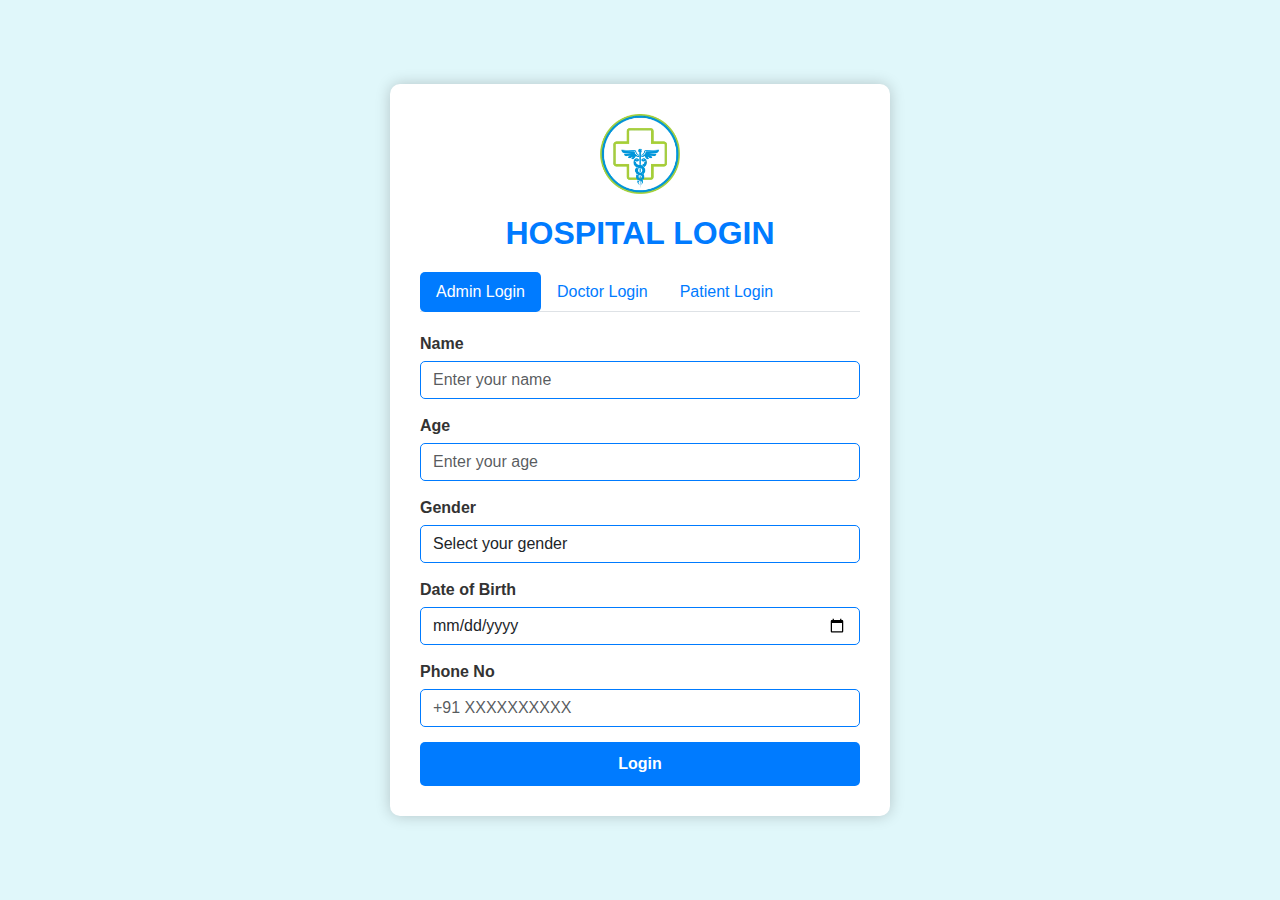
<file: frontPage/index.html>
<!DOCTYPE html>
<html lang="en">

<head>
    <meta charset="UTF-8">
    <meta name="viewport" content="width=device-width, initial-scale=1.0">
    <title>Hospital - Login</title>
    <link href="https://cdn.jsdelivr.net/npm/bootstrap@5.3.0/dist/css/bootstrap.min.css" rel="stylesheet">
    <style>
        body {
            background-color: #e0f7fa;
            display: flex;
            justify-content: center;
            align-items: center;
            height: 100vh;
            margin: 0;
            font-family: 'Arial', sans-serif;
        }

        .login-container {
            padding: 30px;
            background-color: white;
            box-shadow: 0 0 15px rgba(0, 0, 0, 0.2);
            border-radius: 10px;
            width: 100%;
            max-width: 500px;
            text-align: center;
        }

        .login-container img {
            width: 80px;
            margin-bottom: 20px;
        }

        .login-container h2 {
            font-weight: bold;
            color: #007bff;
            margin-bottom: 20px;
        }

        .nav-tabs .nav-link.active {
            background-color: #007bff;
            color: white;
            border: none;
            border-radius: 5px;
        }

        .nav-tabs .nav-link {
            border: none;
            color: #007bff;
        }

        .tab-content .tab-pane {
            margin-top: 20px;
        }

        .form-group {
            margin-bottom: 15px;
            text-align: left;
        }

        .form-group label {
            margin-bottom: 5px;
            font-weight: bold;
            color: #333;
        }

        .form-control {
            border-radius: 5px;
            border: 1px solid #007bff;
        }

        .btn-submit {
            background-color: #007bff;
            color: white;
            padding: 10px;
            border: none;
            border-radius: 5px;
            width: 100%;
            cursor: pointer;
            font-weight: bold;
            transition: background-color 0.3s ease;
        }

        .btn-submit:hover {
            background-color: #0056b3;
        }
    </style>
</head>

<body>
    <div class="login-container">
        <!-- Hospital Logo -->
        <img src="logo.webp" alt="Hospital Logo">
        <h2>HOSPITAL LOGIN</h2>
        <ul class="nav nav-tabs" id="loginTab" role="tablist">
            <li class="nav-item" role="presentation">
                <button class="nav-link active" id="admin-tab" data-bs-toggle="tab" data-bs-target="#admin" type="button" role="tab" aria-controls="admin" aria-selected="true">Admin Login</button>
            </li>
            <li class="nav-item" role="presentation">
                <button class="nav-link" id="doctor-tab" data-bs-toggle="tab" data-bs-target="#doctor" type="button" role="tab" aria-controls="doctor" aria-selected="false">Doctor Login</button>
            </li>
            <li class="nav-item" role="presentation">
                <button class="nav-link" id="patient-tab" data-bs-toggle="tab" data-bs-target="#patient" type="button" role="tab" aria-controls="patient" aria-selected="false">Patient Login</button>
            </li>
        </ul>
        <div class="tab-content" id="loginTabContent">
            <!-- Admin Login Form -->
            <div class="tab-pane fade show active" id="admin" role="tabpanel" aria-labelledby="admin-tab">
                <form id="adminForm" onsubmit="return validateForm('admin')">
                    <div class="form-group">
                        <label for="adminName">Name</label>
                        <input type="text" class="form-control" id="adminName" placeholder="Enter your name">
                    </div>
                    <div class="form-group">
                        <label for="adminAge">Age</label>
                        <input type="number" class="form-control" id="adminAge" placeholder="Enter your age">
                    </div>
                    <div class="form-group">
                        <label for="adminGender">Gender</label>
                        <select class="form-control" id="adminGender">
                            <option value="">Select your gender</option>
                            <option value="male">Male</option>
                            <option value="female">Female</option>
                            <option value="other">Other</option>
                        </select>
                    </div>
                    <div class="form-group">
                        <label for="adminDOB">Date of Birth</label>
                        <input type="date" class="form-control" id="adminDOB">
                    </div>
                    <div class="form-group">
                        <label for="adminPhone">Phone No</label>
                        <input type="text" class="form-control" id="adminPhone" placeholder="+91 XXXXXXXXXX">
                    </div>
                    <button type="submit" class="btn-submit">Login</button>
                </form>
            </div>

            <!-- Doctor Login Form -->
            <div class="tab-pane fade" id="doctor" role="tabpanel" aria-labelledby="doctor-tab">
                <form id="doctorForm" onsubmit="return validateForm('doctor')">
                    <div class="form-group">
                        <label for="doctorName">Name</label>
                        <input type="text" class="form-control" id="doctorName" placeholder="Enter your name">
                    </div>
                    <div class="form-group">
                        <label for="doctorAge">Age</label>
                        <input type="number" class="form-control" id="doctorAge" placeholder="Enter your age">
                    </div>
                    <div class="form-group">
                        <label for="doctorGender">Gender</label>
                        <select class="form-control" id="doctorGender">
                            <option value="">Select your gender</option>
                            <option value="male">Male</option>
                            <option value="female">Female</option>
                            <option value="other">Other</option>
                        </select>
                    </div>
                    <div class="form-group">
                        <label for="doctorDOB">Date of Birth</label>
                        <input type="date" class="form-control" id="doctorDOB">
                    </div>
                    <button type="submit" class="btn-submit">Login</button>
                </form>
            </div>

            <!-- Patient Login Form -->
            <div class="tab-pane fade" id="patient" role="tabpanel" aria-labelledby="patient-tab">
                <form id="patientForm" onsubmit="return validateForm('patient')">
                    <div class="form-group">
                        <label for="patientName">Name</label>
                        <input type="text" class="form-control" id="patientName" placeholder="Enter your name">
                    </div>
                    <div class="form-group">
                        <label for="patientAge">Age</label>
                        <input type="number" class="form-control" id="patientAge" placeholder="Enter your age">
                    </div>
                    <div class="form-group">
                        <label for="patientGender">Gender</label>
                        <select class="form-control" id="patientGender">
                            <option value="">Select your gender</option>
                            <option value="male">Male</option>
                            <option value="female">Female</option>
                            <option value="other">Other</option>
                        </select>
                    </div>
                    <div class="form-group">
                        <label for="patientDOB">Date of Birth</label>
                        <input type="date" class="form-control" id="patientDOB">
                    </div>
                    <button type="submit" class="btn-submit">Login</button>
                </form>
            </div>
        </div>
    </div>

    <script>
        function validateForm(role) {
            let name = document.getElementById(role + 'Name').value;
            let age = document.getElementById(role + 'Age').value;
            let gender = document.getElementById(role + 'Gender').value;
            let dob = document.getElementById(role + 'DOB').value;
            let phone = document.getElementById(role + 'Phone') ? document.getElementById(role + 'Phone').value : null;

            if (!name || !age || !gender || !dob || (phone && phone.length !== 10)) {
                alert('Please fill in all fields correctly.');
                return false;
            }
            return true;
        }
    </script>

    <script src="https://cdn.jsdelivr.net/npm/bootstrap@5.3.0/dist/js/bootstrap.bundle.min.js"></script>
</body>

</html>
</file>
